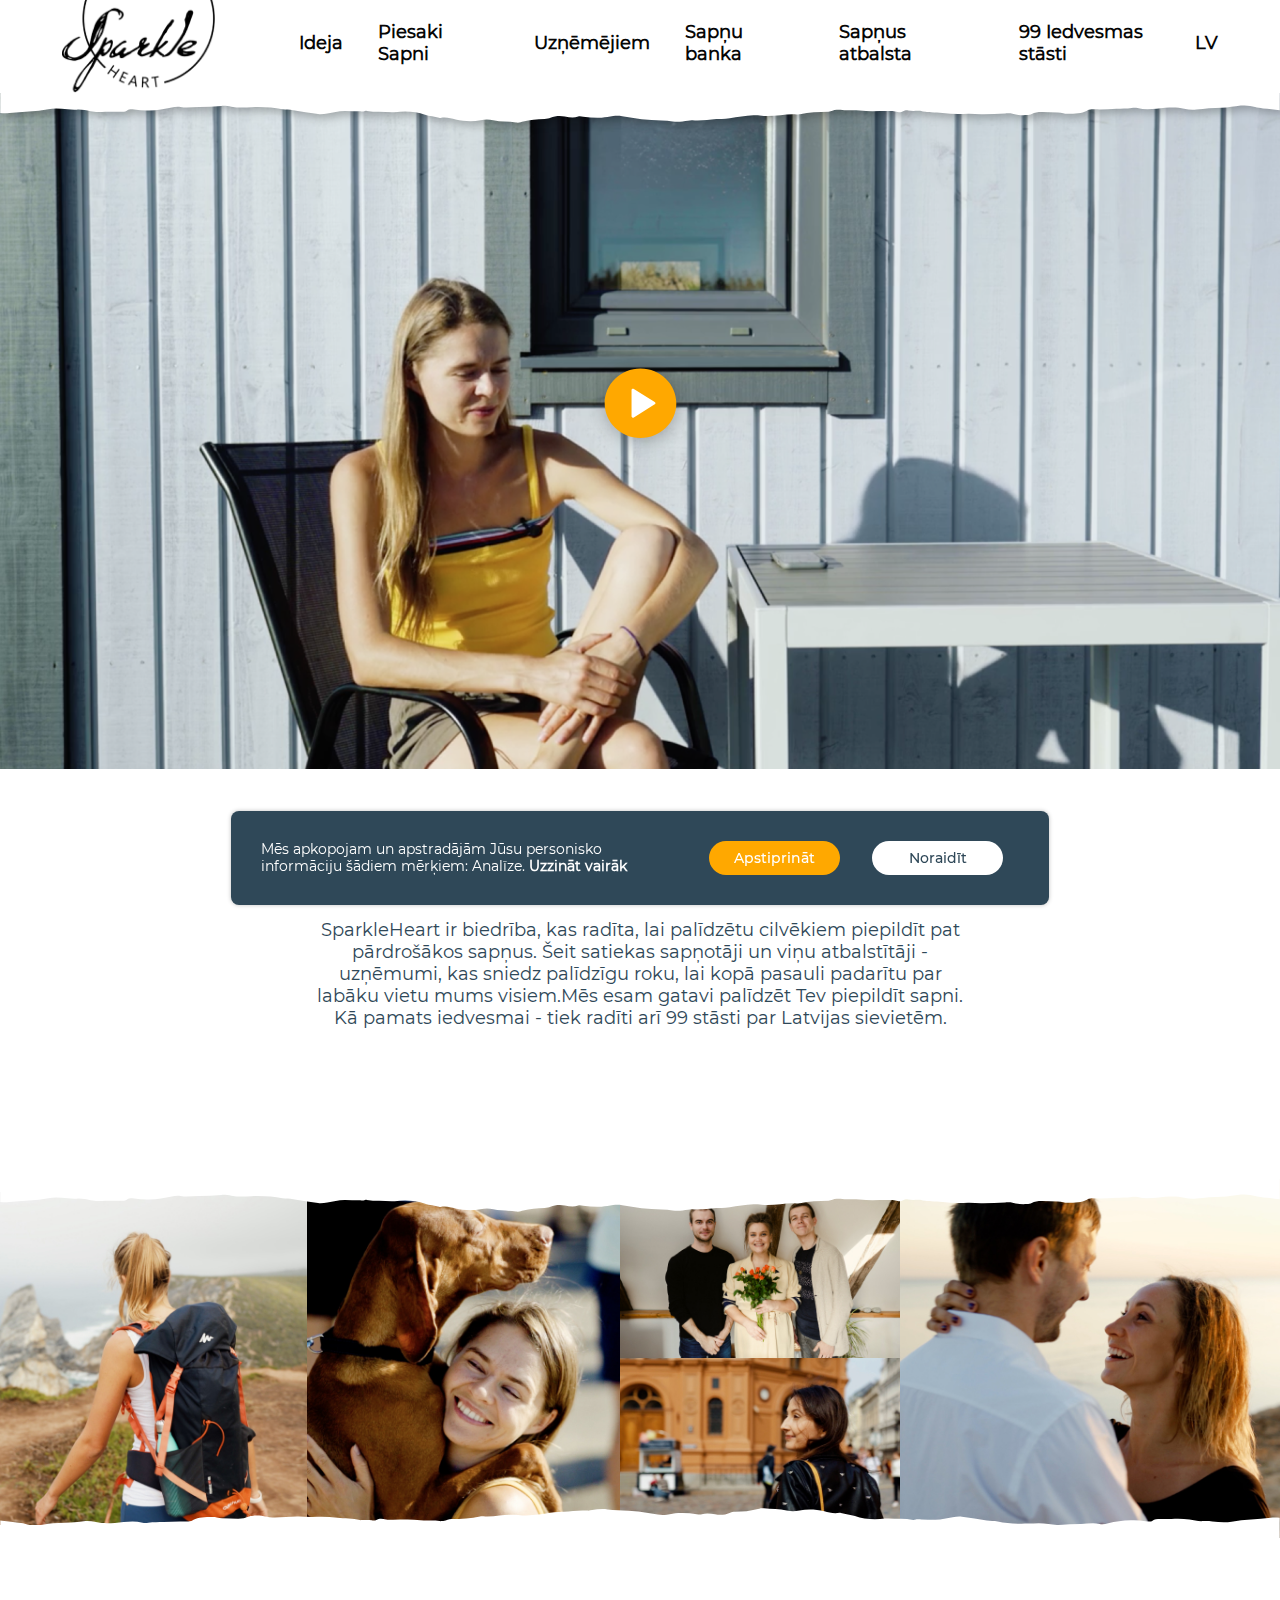
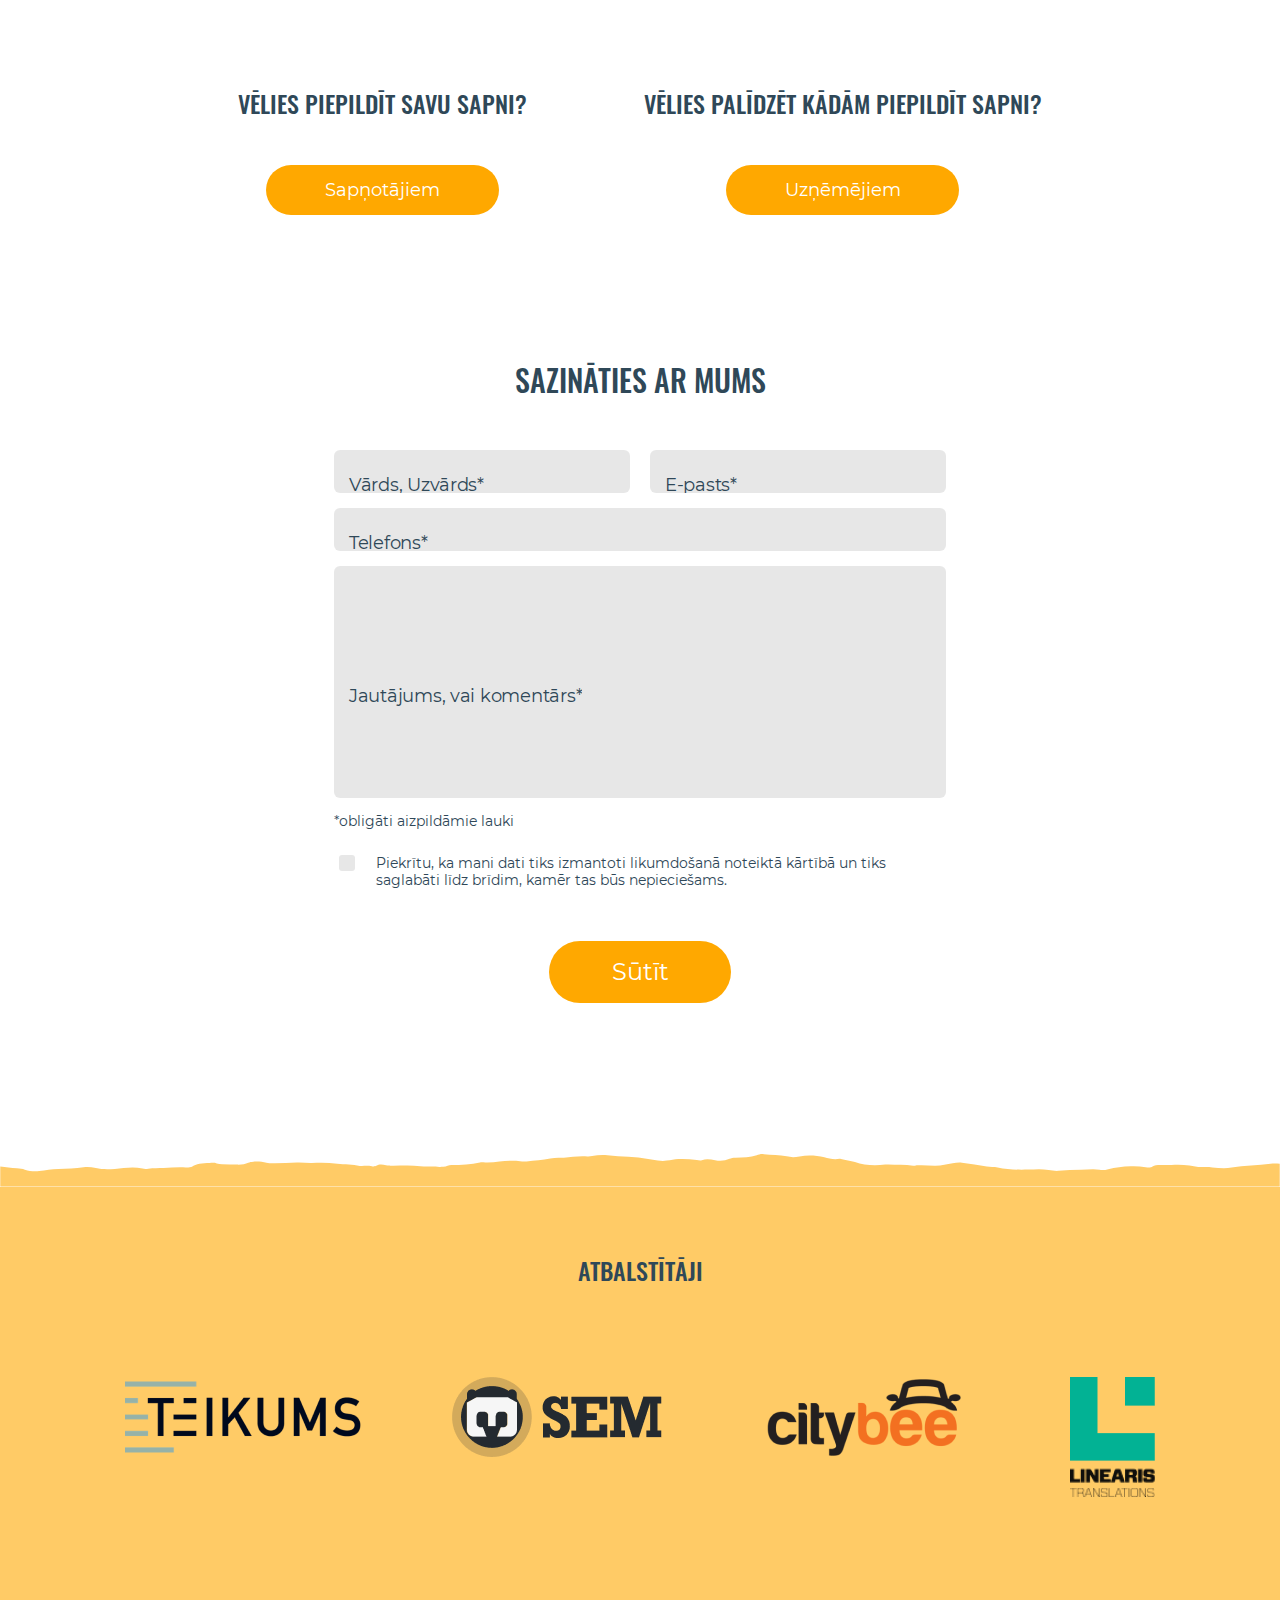
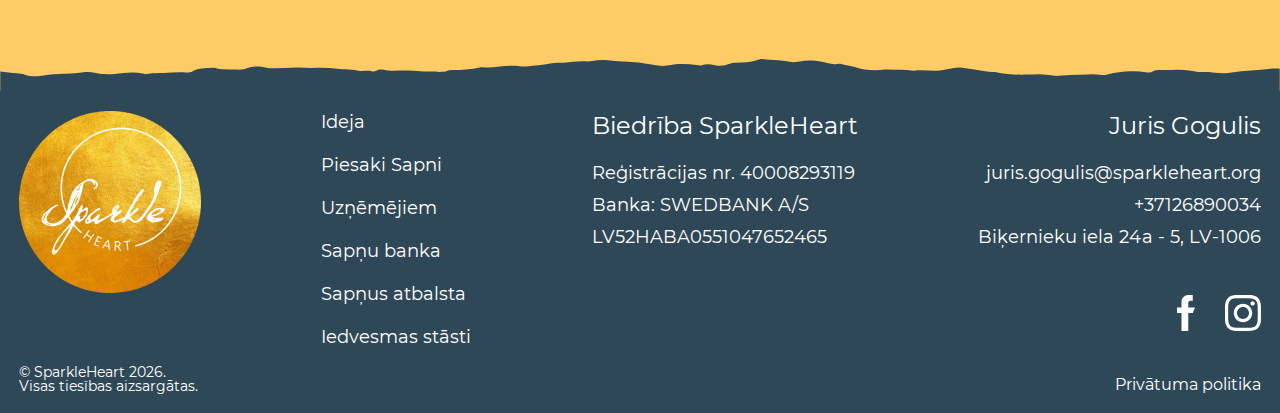
<file: index.html>
<!DOCTYPE html>
<html lang="lv">
<head>
    <meta charset="UTF-8">
    <meta name="viewport" content="width=device-width, initial-scale=1.0">
    <meta http-equiv="X-UA-Compatible" content="IE=edge">
    <title>Sākumlapa | Sparkle Heart</title>
    <link rel ="shortcut icon" href = "./assets/img/favicon.svg" type ="image/x-icon">
    <script src="https://code.jquery.com/jquery-3.6.0.min.js"></script>
    <link rel="stylesheet" href="./assets/css/normalize.css" />
    <link rel="stylesheet" href="./assets/css/reset.css" />
    <link rel="stylesheet" href="./assets/css/style.css" />
</head>
<body>
    <div class="header-section">
        <header class="container">
            <div class="logo-holder">
                <img src="assets/img/sparkle-logo.png" alt="Sparkle logo" class="sparkle-logo">
            </div>
            <nav>
                <ul>
                    <li><a href="404.html">Ideja</a></li>
                    <li><a href="404.html">Piesaki Sapni</a></li>
                    <li><a href="404.html">Uzņēmējiem</a></li>
                    <li><a href="404.html">Sapņu banka</a></li>
                    <li><a href="404.html">Sapņus atbalsta</a></li>
                    <li><a href="404.html">99 Iedvesmas stāsti</a></li>
                </ul>
                <div class="lang-container"><a href="#LV">LV</a></div>
            </nav>
        </header>
            <svg class="texture" width="100%" viewBox="0 0 1366 35" fill="#ffffff" xmlns="http://www.w3.org/2000/svg">
                <path d="M1366 0V21.6147C1360.09 20.9207 1354.41 19.9292 1348.26 19.6317C1344.94 19.4334 1342.34 19.0368 1339.74 18.2436C1335.24 16.8555 1330.51 15.9632 1324.36 16.6572C1317.5 17.4504 1311.59 18.9377 1303.78 18.9377C1295.03 18.9377 1285.8 19.9292 1277.05 20.8215C1272.32 21.3173 1268.29 20.9207 1264.03 19.9292C1257.65 18.4419 1251.02 18.4419 1243.69 19.0368C1233.99 19.83 1224.05 21.813 1214.12 19.3343C1212.46 18.9377 1209.86 18.9377 1207.97 19.2351C1202.52 20.0283 1197.08 19.83 1191.64 20.0283C1183.84 20.3258 1176.03 21.0198 1167.98 20.5241C1165.86 20.4249 1162.07 20.7224 1161.36 21.3173C1157.1 24.5892 1150.24 25.085 1142.43 25.3824C1139.59 25.4816 1136.99 25.6799 1134.86 24.8867C1133.21 24.2918 1131.31 24.0935 1129.19 24.0935C1123.74 23.9943 1118.3 23.6969 1112.86 23.5977C1108.37 23.4986 1104.34 23.9943 1101.27 25.5807C1099.85 26.3739 1097.96 26.5722 1095.83 26.7705C1090.86 27.1671 1086.13 26.6714 1081.87 25.5807C1078.79 24.8867 1076.19 24.8867 1072.88 24.9858C1065.07 25.3824 1057.03 25.4816 1049.22 25.8782C1043.78 26.1756 1038.58 25.085 1033.37 25.2833C1024.15 25.6799 1015.16 25.6799 1006.17 24.5892C998.358 23.6969 989.368 24.2918 982.271 22.1105C981.561 21.9122 980.615 22.1105 979.905 22.1105C976.356 22.3088 972.808 22.5071 969.259 21.813C967.603 21.4164 965.474 21.7139 964.528 22.3088C961.452 24.1926 957.903 23.796 954.118 22.8045C952.699 22.4079 951.279 22.6062 949.623 22.5071C938.977 22.3088 928.094 23.3003 917.448 21.9122C910.824 21.0198 903.727 22.1105 897.103 21.0198C895.92 20.8215 894.5 21.2181 893.081 21.2181C889.296 21.4164 887.403 23.2011 884.328 23.2011C873.682 23.3994 863.272 23.6969 853.809 25.9773C852.863 26.1756 851.443 26.1756 850.26 26.0765C844.346 25.4816 838.668 26.2748 832.99 26.8697C827.076 27.3654 821.161 28.0595 815.247 27.6629C811.462 27.3654 808.623 26.5722 804.128 26.9688C795.611 27.8612 786.858 28.4561 778.814 30.0425C775.265 30.7365 771.953 30.9348 768.404 30.8357C766.985 30.8357 765.802 30.8357 764.383 30.9348C756.102 31.5297 747.822 33.017 739.069 32.2238C737.176 32.0255 735.757 32.6204 734.101 32.8187C728.896 33.5127 723.455 34.5042 717.777 33.5127C713.992 32.9178 710.443 32.7196 706.421 32.6204C691.517 32.4221 677.559 30.5382 664.074 28.0595C660.525 27.4646 657.686 27.4646 654.374 27.8612C650.116 28.3569 646.33 29.3484 642.072 29.5467C635.448 29.8442 628.824 29.4476 622.436 28.4561C620.78 28.1586 618.414 27.6629 616.995 28.2578C612.027 30.0425 607.532 29.051 602.8 28.2578C597.122 27.1671 591.918 27.762 587.423 29.745C585.767 30.5382 583.637 30.9348 581.035 30.9348C572.991 31.1331 565.184 31.8272 558.323 33.711C556.194 34.2068 553.828 35.1983 550.753 34.7025C542.946 33.5127 533.956 34.2068 526.385 32.4221C521.891 31.3314 518.105 31.2323 512.664 32.3229C504.147 34.1076 494.921 33.5127 486.167 31.5297C481.199 30.3399 476.468 28.5552 469.843 29.8442C469.607 29.9433 468.897 29.745 468.424 29.6459C463.929 28.2578 458.015 27.8612 453.52 26.3739C444.056 23.102 433.174 22.0113 421.108 23.6969C420.162 23.796 418.979 23.6969 418.033 23.6969C409.28 23.102 399.816 23.796 391.3 22.3088C390.826 22.2096 389.88 22.3088 389.407 22.4079C387.278 23.2011 384.912 22.9037 382.546 22.8045C377.815 22.7054 373.32 22.5071 368.588 22.4079C361.254 22.2096 355.576 24.0935 349.189 25.085C345.877 25.5807 342.565 26.1756 339.252 25.6799C330.263 24.4901 321.509 23.2011 312.756 21.6147C308.971 20.9207 304.949 21.4164 301.163 20.6232C290.991 18.4419 279.871 17.847 268.279 18.3428C261.182 18.6402 253.848 19.2351 246.751 17.847C243.675 17.2521 239.653 16.7564 236.105 16.9547C228.061 17.4504 220.254 17.9462 212.21 18.0453C205.586 18.1445 198.962 19.5326 192.338 18.0453C189.026 17.3513 185.95 18.0453 183.111 18.7394C174.594 20.6232 166.078 22.2096 155.905 21.813C151.41 21.7139 147.388 21.2181 143.13 20.7224C140.291 20.4249 137.215 20.2266 135.796 21.5156C133.903 23.2011 130.827 23.3003 127.515 23.3003C123.494 23.3003 119.472 23.2011 115.45 23.3003C108.826 23.5977 102.675 23.5977 96.2871 22.6062C91.5556 21.813 86.824 20.6232 81.6193 21.0198C78.3072 21.2181 74.9951 21.0198 71.9196 20.6232C65.0589 19.83 57.4884 19.3343 51.3374 20.4249C37.8524 23.0028 23.1846 22.9037 9.69969 24.5892C6.3876 24.9858 3.07551 24.7875 0 24.5892V0H1366Z" fill="white"/>
            </svg>
        <section class="bg-sesction">
            <div class="bg-container">
                <div class="bg-btn">
                    <img src="./assets/img/play-btn.svg" alt="Atskaņošanas poga" class="play-btn">
                </div>
            </div>
        </section>
    </div>
    

    <section class="text-container">
        <div class="text-hold">
            SparkleHeart ir biedrība, kas radīta, lai palīdzētu cilvēkiem piepildīt pat pārdrošākos sapņus. Šeit satiekas sapņotāji un viņu atbalstītāji - uzņēmumi, kas sniedz palīdzīgu roku, lai kopā pasauli padarītu par labāku vietu mums visiem.Mēs esam gatavi palīdzēt Tev piepildīt sapni. Kā pamats iedvesmai - tiek radīti arī 99 stāsti par Latvijas sievietēm.
        </div>
    </section>

    <section class="gallery-container">
        <svg class="top-texture" width="100%" viewBox="0 0 1366 35" fill="#ffffff" xmlns="http://www.w3.org/2000/svg">
            <path d="M1366 0V21.6147C1360.09 20.9207 1354.41 19.9292 1348.26 19.6317C1344.94 19.4334 1342.34 19.0368 1339.74 18.2436C1335.24 16.8555 1330.51 15.9632 1324.36 16.6572C1317.5 17.4504 1311.59 18.9377 1303.78 18.9377C1295.03 18.9377 1285.8 19.9292 1277.05 20.8215C1272.32 21.3173 1268.29 20.9207 1264.03 19.9292C1257.65 18.4419 1251.02 18.4419 1243.69 19.0368C1233.99 19.83 1224.05 21.813 1214.12 19.3343C1212.46 18.9377 1209.86 18.9377 1207.97 19.2351C1202.52 20.0283 1197.08 19.83 1191.64 20.0283C1183.84 20.3258 1176.03 21.0198 1167.98 20.5241C1165.86 20.4249 1162.07 20.7224 1161.36 21.3173C1157.1 24.5892 1150.24 25.085 1142.43 25.3824C1139.59 25.4816 1136.99 25.6799 1134.86 24.8867C1133.21 24.2918 1131.31 24.0935 1129.19 24.0935C1123.74 23.9943 1118.3 23.6969 1112.86 23.5977C1108.37 23.4986 1104.34 23.9943 1101.27 25.5807C1099.85 26.3739 1097.96 26.5722 1095.83 26.7705C1090.86 27.1671 1086.13 26.6714 1081.87 25.5807C1078.79 24.8867 1076.19 24.8867 1072.88 24.9858C1065.07 25.3824 1057.03 25.4816 1049.22 25.8782C1043.78 26.1756 1038.58 25.085 1033.37 25.2833C1024.15 25.6799 1015.16 25.6799 1006.17 24.5892C998.358 23.6969 989.368 24.2918 982.271 22.1105C981.561 21.9122 980.615 22.1105 979.905 22.1105C976.356 22.3088 972.808 22.5071 969.259 21.813C967.603 21.4164 965.474 21.7139 964.528 22.3088C961.452 24.1926 957.903 23.796 954.118 22.8045C952.699 22.4079 951.279 22.6062 949.623 22.5071C938.977 22.3088 928.094 23.3003 917.448 21.9122C910.824 21.0198 903.727 22.1105 897.103 21.0198C895.92 20.8215 894.5 21.2181 893.081 21.2181C889.296 21.4164 887.403 23.2011 884.328 23.2011C873.682 23.3994 863.272 23.6969 853.809 25.9773C852.863 26.1756 851.443 26.1756 850.26 26.0765C844.346 25.4816 838.668 26.2748 832.99 26.8697C827.076 27.3654 821.161 28.0595 815.247 27.6629C811.462 27.3654 808.623 26.5722 804.128 26.9688C795.611 27.8612 786.858 28.4561 778.814 30.0425C775.265 30.7365 771.953 30.9348 768.404 30.8357C766.985 30.8357 765.802 30.8357 764.383 30.9348C756.102 31.5297 747.822 33.017 739.069 32.2238C737.176 32.0255 735.757 32.6204 734.101 32.8187C728.896 33.5127 723.455 34.5042 717.777 33.5127C713.992 32.9178 710.443 32.7196 706.421 32.6204C691.517 32.4221 677.559 30.5382 664.074 28.0595C660.525 27.4646 657.686 27.4646 654.374 27.8612C650.116 28.3569 646.33 29.3484 642.072 29.5467C635.448 29.8442 628.824 29.4476 622.436 28.4561C620.78 28.1586 618.414 27.6629 616.995 28.2578C612.027 30.0425 607.532 29.051 602.8 28.2578C597.122 27.1671 591.918 27.762 587.423 29.745C585.767 30.5382 583.637 30.9348 581.035 30.9348C572.991 31.1331 565.184 31.8272 558.323 33.711C556.194 34.2068 553.828 35.1983 550.753 34.7025C542.946 33.5127 533.956 34.2068 526.385 32.4221C521.891 31.3314 518.105 31.2323 512.664 32.3229C504.147 34.1076 494.921 33.5127 486.167 31.5297C481.199 30.3399 476.468 28.5552 469.843 29.8442C469.607 29.9433 468.897 29.745 468.424 29.6459C463.929 28.2578 458.015 27.8612 453.52 26.3739C444.056 23.102 433.174 22.0113 421.108 23.6969C420.162 23.796 418.979 23.6969 418.033 23.6969C409.28 23.102 399.816 23.796 391.3 22.3088C390.826 22.2096 389.88 22.3088 389.407 22.4079C387.278 23.2011 384.912 22.9037 382.546 22.8045C377.815 22.7054 373.32 22.5071 368.588 22.4079C361.254 22.2096 355.576 24.0935 349.189 25.085C345.877 25.5807 342.565 26.1756 339.252 25.6799C330.263 24.4901 321.509 23.2011 312.756 21.6147C308.971 20.9207 304.949 21.4164 301.163 20.6232C290.991 18.4419 279.871 17.847 268.279 18.3428C261.182 18.6402 253.848 19.2351 246.751 17.847C243.675 17.2521 239.653 16.7564 236.105 16.9547C228.061 17.4504 220.254 17.9462 212.21 18.0453C205.586 18.1445 198.962 19.5326 192.338 18.0453C189.026 17.3513 185.95 18.0453 183.111 18.7394C174.594 20.6232 166.078 22.2096 155.905 21.813C151.41 21.7139 147.388 21.2181 143.13 20.7224C140.291 20.4249 137.215 20.2266 135.796 21.5156C133.903 23.2011 130.827 23.3003 127.515 23.3003C123.494 23.3003 119.472 23.2011 115.45 23.3003C108.826 23.5977 102.675 23.5977 96.2871 22.6062C91.5556 21.813 86.824 20.6232 81.6193 21.0198C78.3072 21.2181 74.9951 21.0198 71.9196 20.6232C65.0589 19.83 57.4884 19.3343 51.3374 20.4249C37.8524 23.0028 23.1846 22.9037 9.69969 24.5892C6.3876 24.9858 3.07551 24.7875 0 24.5892V0H1366Z" fill="white"/>
        </svg>
        <svg class="bottom-texture" width="100%" viewBox="0 0 1366 35" fill="#ffffff" xmlns="http://www.w3.org/2000/svg">
            <path d="M1366 0V21.6147C1360.09 20.9207 1354.41 19.9292 1348.26 19.6317C1344.94 19.4334 1342.34 19.0368 1339.74 18.2436C1335.24 16.8555 1330.51 15.9632 1324.36 16.6572C1317.5 17.4504 1311.59 18.9377 1303.78 18.9377C1295.03 18.9377 1285.8 19.9292 1277.05 20.8215C1272.32 21.3173 1268.29 20.9207 1264.03 19.9292C1257.65 18.4419 1251.02 18.4419 1243.69 19.0368C1233.99 19.83 1224.05 21.813 1214.12 19.3343C1212.46 18.9377 1209.86 18.9377 1207.97 19.2351C1202.52 20.0283 1197.08 19.83 1191.64 20.0283C1183.84 20.3258 1176.03 21.0198 1167.98 20.5241C1165.86 20.4249 1162.07 20.7224 1161.36 21.3173C1157.1 24.5892 1150.24 25.085 1142.43 25.3824C1139.59 25.4816 1136.99 25.6799 1134.86 24.8867C1133.21 24.2918 1131.31 24.0935 1129.19 24.0935C1123.74 23.9943 1118.3 23.6969 1112.86 23.5977C1108.37 23.4986 1104.34 23.9943 1101.27 25.5807C1099.85 26.3739 1097.96 26.5722 1095.83 26.7705C1090.86 27.1671 1086.13 26.6714 1081.87 25.5807C1078.79 24.8867 1076.19 24.8867 1072.88 24.9858C1065.07 25.3824 1057.03 25.4816 1049.22 25.8782C1043.78 26.1756 1038.58 25.085 1033.37 25.2833C1024.15 25.6799 1015.16 25.6799 1006.17 24.5892C998.358 23.6969 989.368 24.2918 982.271 22.1105C981.561 21.9122 980.615 22.1105 979.905 22.1105C976.356 22.3088 972.808 22.5071 969.259 21.813C967.603 21.4164 965.474 21.7139 964.528 22.3088C961.452 24.1926 957.903 23.796 954.118 22.8045C952.699 22.4079 951.279 22.6062 949.623 22.5071C938.977 22.3088 928.094 23.3003 917.448 21.9122C910.824 21.0198 903.727 22.1105 897.103 21.0198C895.92 20.8215 894.5 21.2181 893.081 21.2181C889.296 21.4164 887.403 23.2011 884.328 23.2011C873.682 23.3994 863.272 23.6969 853.809 25.9773C852.863 26.1756 851.443 26.1756 850.26 26.0765C844.346 25.4816 838.668 26.2748 832.99 26.8697C827.076 27.3654 821.161 28.0595 815.247 27.6629C811.462 27.3654 808.623 26.5722 804.128 26.9688C795.611 27.8612 786.858 28.4561 778.814 30.0425C775.265 30.7365 771.953 30.9348 768.404 30.8357C766.985 30.8357 765.802 30.8357 764.383 30.9348C756.102 31.5297 747.822 33.017 739.069 32.2238C737.176 32.0255 735.757 32.6204 734.101 32.8187C728.896 33.5127 723.455 34.5042 717.777 33.5127C713.992 32.9178 710.443 32.7196 706.421 32.6204C691.517 32.4221 677.559 30.5382 664.074 28.0595C660.525 27.4646 657.686 27.4646 654.374 27.8612C650.116 28.3569 646.33 29.3484 642.072 29.5467C635.448 29.8442 628.824 29.4476 622.436 28.4561C620.78 28.1586 618.414 27.6629 616.995 28.2578C612.027 30.0425 607.532 29.051 602.8 28.2578C597.122 27.1671 591.918 27.762 587.423 29.745C585.767 30.5382 583.637 30.9348 581.035 30.9348C572.991 31.1331 565.184 31.8272 558.323 33.711C556.194 34.2068 553.828 35.1983 550.753 34.7025C542.946 33.5127 533.956 34.2068 526.385 32.4221C521.891 31.3314 518.105 31.2323 512.664 32.3229C504.147 34.1076 494.921 33.5127 486.167 31.5297C481.199 30.3399 476.468 28.5552 469.843 29.8442C469.607 29.9433 468.897 29.745 468.424 29.6459C463.929 28.2578 458.015 27.8612 453.52 26.3739C444.056 23.102 433.174 22.0113 421.108 23.6969C420.162 23.796 418.979 23.6969 418.033 23.6969C409.28 23.102 399.816 23.796 391.3 22.3088C390.826 22.2096 389.88 22.3088 389.407 22.4079C387.278 23.2011 384.912 22.9037 382.546 22.8045C377.815 22.7054 373.32 22.5071 368.588 22.4079C361.254 22.2096 355.576 24.0935 349.189 25.085C345.877 25.5807 342.565 26.1756 339.252 25.6799C330.263 24.4901 321.509 23.2011 312.756 21.6147C308.971 20.9207 304.949 21.4164 301.163 20.6232C290.991 18.4419 279.871 17.847 268.279 18.3428C261.182 18.6402 253.848 19.2351 246.751 17.847C243.675 17.2521 239.653 16.7564 236.105 16.9547C228.061 17.4504 220.254 17.9462 212.21 18.0453C205.586 18.1445 198.962 19.5326 192.338 18.0453C189.026 17.3513 185.95 18.0453 183.111 18.7394C174.594 20.6232 166.078 22.2096 155.905 21.813C151.41 21.7139 147.388 21.2181 143.13 20.7224C140.291 20.4249 137.215 20.2266 135.796 21.5156C133.903 23.2011 130.827 23.3003 127.515 23.3003C123.494 23.3003 119.472 23.2011 115.45 23.3003C108.826 23.5977 102.675 23.5977 96.2871 22.6062C91.5556 21.813 86.824 20.6232 81.6193 21.0198C78.3072 21.2181 74.9951 21.0198 71.9196 20.6232C65.0589 19.83 57.4884 19.3343 51.3374 20.4249C37.8524 23.0028 23.1846 22.9037 9.69969 24.5892C6.3876 24.9858 3.07551 24.7875 0 24.5892V0H1366Z" fill="white"/>
        </svg>
        <div class="img-wrapper">
            <div class="img-container">
                <img src="assets/img/Zanda_1.jpg" alt="Zanda" class="img-holder">
            </div>
            <div class="img-container">
                <img src="assets/img/Sibilla_4.jpg" alt="Sibilla" class="img-holder">
            </div>
            <div class="img-container vertical-img">
                <div class="img-wrapper">
                    <img src="assets/img/Brinuma_meita-15.jpg" alt="Brinuma meita" class="img-holder">
                </div>
                <div class="img-wrapper">
                    <img src="assets/img/Alina_1.jpg" alt="Alina" class="img-holder">
                </div>
            </div>
            <div class="img-container">
                <img src="assets/img/Anda_2.jpg" alt="Anda" class="img-holder">
            </div>
        </div>
    </section>

    <section class="btn-form-container">
        <div class="question-container">
            <div class="text-btn">
                <h3>VĒLIES PIEPILDĪT SAVU SAPNI?</h3>
                <button class="sapnotajiem-btn">Sapņotājiem</button>
            </div>
            <div class="text-btn">
                <h3>VĒLIES PALĪDZĒT KĀDĀM PIEPILDĪT SAPNI?</h3>
                <button class="uznemejiem-btn">Uzņēmējiem</button>
            </div>
        </div>
        <div class="form-container">
            <h2>SAZINĀTIES AR MUMS</h2>
            <div class="input-fl-container">
                <input type="text" id="flname" name="flname" placeholder="Vārds, Uzvārds*">
                <input type="text" id="email" name="email" placeholder="E-pasts*">
            </div>
            <div class="input-ph-container">
                <input type="text" id="phone" name="phone" placeholder="Telefons*">
            </div>
            <div class="qc-container">
                <input type="text" id="quecomment" name="quecomment" placeholder="Jautājums, vai komentārs*">
            </div>
            <div class="mandatory-container">
                <div class="mandatory-inputs">
                    *obligāti aizpildāmie lauki
                </div>
                <div class="mandatory-checkbox">
                      <input type="checkbox" name="mandatory" id="mandatory">
                      <label for="mandatory">Piekrītu, ka mani dati tiks izmantoti likumdošanā noteiktā kārtībā un tiks saglabāti līdz brīdim, kamēr tas būs nepieciešams.</label>
                </div>
            </div>
            <div class="submit-container">
                <button class="submit-btn">Sūtīt</button>
            </div>
        </div>
        <svg class="atbalstitaji-texture" width="100%" viewBox="0 0 1366 36" fill="#ffcb66" xmlns="http://www.w3.org/2000/svg">
            <path d="M1366 0V21.6147C1360.09 20.9207 1354.41 19.9292 1348.26 19.6317C1344.94 19.4334 1342.34 19.0368 1339.74 18.2436C1335.24 16.8555 1330.51 15.9632 1324.36 16.6572C1317.5 17.4504 1311.59 18.9377 1303.78 18.9377C1295.03 18.9377 1285.8 19.9292 1277.05 20.8215C1272.32 21.3173 1268.29 20.9207 1264.03 19.9292C1257.65 18.4419 1251.02 18.4419 1243.69 19.0368C1233.99 19.83 1224.05 21.813 1214.12 19.3343C1212.46 18.9377 1209.86 18.9377 1207.97 19.2351C1202.52 20.0283 1197.08 19.83 1191.64 20.0283C1183.84 20.3258 1176.03 21.0198 1167.98 20.5241C1165.86 20.4249 1162.07 20.7224 1161.36 21.3173C1157.1 24.5892 1150.24 25.085 1142.43 25.3824C1139.59 25.4816 1136.99 25.6799 1134.86 24.8867C1133.21 24.2918 1131.31 24.0935 1129.19 24.0935C1123.74 23.9943 1118.3 23.6969 1112.86 23.5977C1108.37 23.4986 1104.34 23.9943 1101.27 25.5807C1099.85 26.3739 1097.96 26.5722 1095.83 26.7705C1090.86 27.1671 1086.13 26.6714 1081.87 25.5807C1078.79 24.8867 1076.19 24.8867 1072.88 24.9858C1065.07 25.3824 1057.03 25.4816 1049.22 25.8782C1043.78 26.1756 1038.58 25.085 1033.37 25.2833C1024.15 25.6799 1015.16 25.6799 1006.17 24.5892C998.358 23.6969 989.368 24.2918 982.271 22.1105C981.561 21.9122 980.615 22.1105 979.905 22.1105C976.356 22.3088 972.808 22.5071 969.259 21.813C967.603 21.4164 965.474 21.7139 964.528 22.3088C961.452 24.1926 957.903 23.796 954.118 22.8045C952.699 22.4079 951.279 22.6062 949.623 22.5071C938.977 22.3088 928.094 23.3003 917.448 21.9122C910.824 21.0198 903.727 22.1105 897.103 21.0198C895.92 20.8215 894.5 21.2181 893.081 21.2181C889.296 21.4164 887.403 23.2011 884.328 23.2011C873.682 23.3994 863.272 23.6969 853.809 25.9773C852.863 26.1756 851.443 26.1756 850.26 26.0765C844.346 25.4816 838.668 26.2748 832.99 26.8697C827.076 27.3654 821.161 28.0595 815.247 27.6629C811.462 27.3654 808.623 26.5722 804.128 26.9688C795.611 27.8612 786.858 28.4561 778.814 30.0425C775.265 30.7365 771.953 30.9348 768.404 30.8357C766.985 30.8357 765.802 30.8357 764.383 30.9348C756.102 31.5297 747.822 33.017 739.069 32.2238C737.176 32.0255 735.757 32.6204 734.101 32.8187C728.896 33.5127 723.455 34.5042 717.777 33.5127C713.992 32.9178 710.443 32.7196 706.421 32.6204C691.517 32.4221 677.559 30.5382 664.074 28.0595C660.525 27.4646 657.686 27.4646 654.374 27.8612C650.116 28.3569 646.33 29.3484 642.072 29.5467C635.448 29.8442 628.824 29.4476 622.436 28.4561C620.78 28.1586 618.414 27.6629 616.995 28.2578C612.027 30.0425 607.532 29.051 602.8 28.2578C597.122 27.1671 591.918 27.762 587.423 29.745C585.767 30.5382 583.637 30.9348 581.035 30.9348C572.991 31.1331 565.184 31.8272 558.323 33.711C556.194 34.2068 553.828 35.1983 550.753 34.7025C542.946 33.5127 533.956 34.2068 526.385 32.4221C521.891 31.3314 518.105 31.2323 512.664 32.3229C504.147 34.1076 494.921 33.5127 486.167 31.5297C481.199 30.3399 476.468 28.5552 469.843 29.8442C469.607 29.9433 468.897 29.745 468.424 29.6459C463.929 28.2578 458.015 27.8612 453.52 26.3739C444.056 23.102 433.174 22.0113 421.108 23.6969C420.162 23.796 418.979 23.6969 418.033 23.6969C409.28 23.102 399.816 23.796 391.3 22.3088C390.826 22.2096 389.88 22.3088 389.407 22.4079C387.278 23.2011 384.912 22.9037 382.546 22.8045C377.815 22.7054 373.32 22.5071 368.588 22.4079C361.254 22.2096 355.576 24.0935 349.189 25.085C345.877 25.5807 342.565 26.1756 339.252 25.6799C330.263 24.4901 321.509 23.2011 312.756 21.6147C308.971 20.9207 304.949 21.4164 301.163 20.6232C290.991 18.4419 279.871 17.847 268.279 18.3428C261.182 18.6402 253.848 19.2351 246.751 17.847C243.675 17.2521 239.653 16.7564 236.105 16.9547C228.061 17.4504 220.254 17.9462 212.21 18.0453C205.586 18.1445 198.962 19.5326 192.338 18.0453C189.026 17.3513 185.95 18.0453 183.111 18.7394C174.594 20.6232 166.078 22.2096 155.905 21.813C151.41 21.7139 147.388 21.2181 143.13 20.7224C140.291 20.4249 137.215 20.2266 135.796 21.5156C133.903 23.2011 130.827 23.3003 127.515 23.3003C123.494 23.3003 119.472 23.2011 115.45 23.3003C108.826 23.5977 102.675 23.5977 96.2871 22.6062C91.5556 21.813 86.824 20.6232 81.6193 21.0198C78.3072 21.2181 74.9951 21.0198 71.9196 20.6232C65.0589 19.83 57.4884 19.3343 51.3374 20.4249C37.8524 23.0028 23.1846 22.9037 9.69969 24.5892C6.3876 24.9858 3.07551 24.7875 0 24.5892V0H1366Z"/>
        </svg>
    </section>

    <section class="atbalstitaji-section">
        
        <div class="atbalstitaji-container">
            <div class="text-atbalstitaji">
                <h3>ATBALSTĪTĀJI</h3>
            </div>
            <div class="logo-container">
                <div class="item-holder">
                    <img src="assets/img/teikums-logo.png" alt="Teikums Logo">
                </div>
                <div class="item-holder">
                    <img src="assets/img/sem-logo.png" alt="Sem Logo">
                </div>
                <div class="item-holder">
                    <img src="assets/img/citybee-logo.png" alt="CityBee Logo">
                </div>
                <div class="item-holder">
                    <img src="assets/img/linearis-logo.png" alt="Linearis Logo">
                </div>
            </div>
        </div>
        <svg class="atbalstitaji-texture" width="100%" viewBox="0 0 1366 36" fill="#2f4858" xmlns="http://www.w3.org/2000/svg">
            <path d="M1366 0V21.6147C1360.09 20.9207 1354.41 19.9292 1348.26 19.6317C1344.94 19.4334 1342.34 19.0368 1339.74 18.2436C1335.24 16.8555 1330.51 15.9632 1324.36 16.6572C1317.5 17.4504 1311.59 18.9377 1303.78 18.9377C1295.03 18.9377 1285.8 19.9292 1277.05 20.8215C1272.32 21.3173 1268.29 20.9207 1264.03 19.9292C1257.65 18.4419 1251.02 18.4419 1243.69 19.0368C1233.99 19.83 1224.05 21.813 1214.12 19.3343C1212.46 18.9377 1209.86 18.9377 1207.97 19.2351C1202.52 20.0283 1197.08 19.83 1191.64 20.0283C1183.84 20.3258 1176.03 21.0198 1167.98 20.5241C1165.86 20.4249 1162.07 20.7224 1161.36 21.3173C1157.1 24.5892 1150.24 25.085 1142.43 25.3824C1139.59 25.4816 1136.99 25.6799 1134.86 24.8867C1133.21 24.2918 1131.31 24.0935 1129.19 24.0935C1123.74 23.9943 1118.3 23.6969 1112.86 23.5977C1108.37 23.4986 1104.34 23.9943 1101.27 25.5807C1099.85 26.3739 1097.96 26.5722 1095.83 26.7705C1090.86 27.1671 1086.13 26.6714 1081.87 25.5807C1078.79 24.8867 1076.19 24.8867 1072.88 24.9858C1065.07 25.3824 1057.03 25.4816 1049.22 25.8782C1043.78 26.1756 1038.58 25.085 1033.37 25.2833C1024.15 25.6799 1015.16 25.6799 1006.17 24.5892C998.358 23.6969 989.368 24.2918 982.271 22.1105C981.561 21.9122 980.615 22.1105 979.905 22.1105C976.356 22.3088 972.808 22.5071 969.259 21.813C967.603 21.4164 965.474 21.7139 964.528 22.3088C961.452 24.1926 957.903 23.796 954.118 22.8045C952.699 22.4079 951.279 22.6062 949.623 22.5071C938.977 22.3088 928.094 23.3003 917.448 21.9122C910.824 21.0198 903.727 22.1105 897.103 21.0198C895.92 20.8215 894.5 21.2181 893.081 21.2181C889.296 21.4164 887.403 23.2011 884.328 23.2011C873.682 23.3994 863.272 23.6969 853.809 25.9773C852.863 26.1756 851.443 26.1756 850.26 26.0765C844.346 25.4816 838.668 26.2748 832.99 26.8697C827.076 27.3654 821.161 28.0595 815.247 27.6629C811.462 27.3654 808.623 26.5722 804.128 26.9688C795.611 27.8612 786.858 28.4561 778.814 30.0425C775.265 30.7365 771.953 30.9348 768.404 30.8357C766.985 30.8357 765.802 30.8357 764.383 30.9348C756.102 31.5297 747.822 33.017 739.069 32.2238C737.176 32.0255 735.757 32.6204 734.101 32.8187C728.896 33.5127 723.455 34.5042 717.777 33.5127C713.992 32.9178 710.443 32.7196 706.421 32.6204C691.517 32.4221 677.559 30.5382 664.074 28.0595C660.525 27.4646 657.686 27.4646 654.374 27.8612C650.116 28.3569 646.33 29.3484 642.072 29.5467C635.448 29.8442 628.824 29.4476 622.436 28.4561C620.78 28.1586 618.414 27.6629 616.995 28.2578C612.027 30.0425 607.532 29.051 602.8 28.2578C597.122 27.1671 591.918 27.762 587.423 29.745C585.767 30.5382 583.637 30.9348 581.035 30.9348C572.991 31.1331 565.184 31.8272 558.323 33.711C556.194 34.2068 553.828 35.1983 550.753 34.7025C542.946 33.5127 533.956 34.2068 526.385 32.4221C521.891 31.3314 518.105 31.2323 512.664 32.3229C504.147 34.1076 494.921 33.5127 486.167 31.5297C481.199 30.3399 476.468 28.5552 469.843 29.8442C469.607 29.9433 468.897 29.745 468.424 29.6459C463.929 28.2578 458.015 27.8612 453.52 26.3739C444.056 23.102 433.174 22.0113 421.108 23.6969C420.162 23.796 418.979 23.6969 418.033 23.6969C409.28 23.102 399.816 23.796 391.3 22.3088C390.826 22.2096 389.88 22.3088 389.407 22.4079C387.278 23.2011 384.912 22.9037 382.546 22.8045C377.815 22.7054 373.32 22.5071 368.588 22.4079C361.254 22.2096 355.576 24.0935 349.189 25.085C345.877 25.5807 342.565 26.1756 339.252 25.6799C330.263 24.4901 321.509 23.2011 312.756 21.6147C308.971 20.9207 304.949 21.4164 301.163 20.6232C290.991 18.4419 279.871 17.847 268.279 18.3428C261.182 18.6402 253.848 19.2351 246.751 17.847C243.675 17.2521 239.653 16.7564 236.105 16.9547C228.061 17.4504 220.254 17.9462 212.21 18.0453C205.586 18.1445 198.962 19.5326 192.338 18.0453C189.026 17.3513 185.95 18.0453 183.111 18.7394C174.594 20.6232 166.078 22.2096 155.905 21.813C151.41 21.7139 147.388 21.2181 143.13 20.7224C140.291 20.4249 137.215 20.2266 135.796 21.5156C133.903 23.2011 130.827 23.3003 127.515 23.3003C123.494 23.3003 119.472 23.2011 115.45 23.3003C108.826 23.5977 102.675 23.5977 96.2871 22.6062C91.5556 21.813 86.824 20.6232 81.6193 21.0198C78.3072 21.2181 74.9951 21.0198 71.9196 20.6232C65.0589 19.83 57.4884 19.3343 51.3374 20.4249C37.8524 23.0028 23.1846 22.9037 9.69969 24.5892C6.3876 24.9858 3.07551 24.7875 0 24.5892V0H1366Z"/>
        </svg>
    </section>

    <footer class="footer-info">
        <div class="footer-container">
            <div class="footer-logo">
                <img src="assets/img/sparkle-gold-logo.png" alt="Sparkle Heart logo">
                <div class="copyrights-text">
                    &copy; SparkleHeart <script>document.write(new Date().getFullYear());</script>. Visas tiesības aizsargātas.
                </div>
            </div>
            <div class="footer-menu">
                <ul>
                    <li><a class="f-size-18" href="#Ideja">Ideja</a></li>
                    <li><a class="f-size-18" href="#PiesakiSapni">Piesaki Sapni</a></li>
                    <li><a class="f-size-18" href="#Uzņēmējiem">Uzņēmējiem</a></li>
                    <li><a class="f-size-18" href="#Sapņubanka">Sapņu banka</a></li>
                    <li><a class="f-size-18" href="#Sapņusatbalsta">Sapņus atbalsta</a></li>
                    <li><a class="f-size-18" href="#99Iedvesmasstāsti">Iedvesmas stāsti</a></li>
                </ul>
            </div>
            <div class="footer-requisites">
                <div class="sh-name f-size-24">Biedrība SparkleHeart</div>
                <div class="reg-num f-size-18">Reģistrācijas nr. 40008293119</div>
                <div class="bank-name f-size-18">Banka: SWEDBANK A/S</div>
                <div class="bank-num f-size-18">LV52HABA0551047652465</div>
            </div>
            <div class="footer-founder">
                <div class="founder-info">
                    <div class="founder-name f-size-24">Juris Gogulis</div>
                    <div class="founder-email f-size-18">juris.gogulis@sparkleheart.org</div>
                    <div class="founder-phone f-size-18">+37126890034</div>
                    <div class="founder-address f-size-18">Biķernieku iela 24a - 5, LV-1006</div>
                </div>
                <div class="soc-media-holder">
                    <div class="fb-logo">
                        <img src="assets/img/fb-icon.svg" alt="Facebook icon">
                    </div>
                    <div class="insta-logo">
                        <img src="assets/img/insta-icon.svg" alt="Instagram icon">
                    </div>
                </div>
                <div class="privacy-p">
                    <div class="privacy-text"><a href="#Privacy">Privātuma politika</a></div>
                </div>
            </div>
        </div>
    </footer>
    <section class="cookies-section">
        <div class="cookies-container">
            <div class="cookies-text">
                Mēs apkopojam un apstradājām Jūsu personisko informāciju šādiem mērķiem: Analīze. <a href="#ReadMore">Uzzināt vairāk</a>
            </div>
            <div class="cookies-btn">
                <button class="accept-btn">Apstiprināt</button>
            </div>
            <div class="cookies-btn">
                <button class="decline-btn">Noraidīt</button>
            </div>
        </div>
    </section>

    <script src="./assets/js/theme.js"></script>
</body>
</html>
</file>
<file: assets/css/style.css>
@font-face {
  font-family: Oswald-font;
  src: url("../fonts/Oswald-Medium.ttf");
}

@font-face {
  font-family: Montserrat-regular;
  src: url("../fonts/Montserrat-Regular.ttf");
}

@font-face {
  font-family: Montserrat-medium;
  src: url("../fonts/Montserrat-Medium.ttf");
}

*,
*::before,
*::after {
  box-sizing: border-box;
  -webkit-box-sizing: border-box;
}

body {
  position: relative;
  font-family: 'Raleway', sans-serif;
  margin: 0;
  padding: 0;
}

h1 {
  font-family: Oswald-font;
  font-size: 48px;
  text-transform: uppercase;
  color: #2f4858;
}

h2 {
  font-family: Oswald-font;
  font-size: 30px;
  text-transform: uppercase;
  color: #2f4858;
}

h3 {
  font-family: Oswald-font;
  font-size: 24px;
  text-transform: uppercase;
  color: #2f4858;
}

.container {
  display: -webkit-box;
  display: -ms-flexbox;
  display: flex;
  padding: 0 62px;
  width: 100%;
  height: 92.5px;
  background-color: #ffffff;
  position: absolute;
  z-index: 3;
}

.sparkle-logo {
  height: 100%;
}

nav li {
  padding-left: 35px;
}

nav li:first-child {
  padding-left: 84px;
}

nav a {
  display: -webkit-box;
  display: -ms-flexbox;
  display: flex;
  font-family: Montserrat-regular;
  text-decoration: none;
  font-style: normal;
  font-weight: 600;
  font-size: 18px;
  line-height: 22px;
  color: #060606;
  position: relative;
  padding-bottom: 6px;
}

nav a::after {
  position: absolute;
  bottom: 0;
  content: "";
  background-color: #ffa800;
  height: 3px;
  width: 0;
  -webkit-transition: width .3s ease-out;
  transition: width .3s ease-out;
}

nav a:hover::after {
  width: 100%;
}

nav {
  display: -webkit-box;
  display: -ms-flexbox;
  display: flex;
  -webkit-box-align: center;
      -ms-flex-align: center;
          align-items: center;
  -webkit-box-flex: 1;
      -ms-flex: 1;
          flex: 1;
}

.lang-container {
  position: relative;
  display: -webkit-box;
  display: -ms-flexbox;
  display: flex;
  -webkit-box-flex: 1;
      -ms-flex: 1;
          flex: 1;
  -webkit-box-pack: end;
      -ms-flex-pack: end;
          justify-content: flex-end;
}

nav ul {
  display: -webkit-box;
  display: -ms-flexbox;
  display: flex;
  -webkit-box-align: center;
      -ms-flex-align: center;
          align-items: center;
}

.bg-sesction {
  position: absolute;
  width: 100%;
}

.bg-container {
  height: 722px;
  margin-top: 47px;
  display: -webkit-box;
  display: -ms-flexbox;
  display: flex;
  -webkit-box-pack: center;
      -ms-flex-pack: center;
          justify-content: center;
  -webkit-box-align: center;
      -ms-flex-align: center;
          align-items: center;
  background: url("../img/bg-video.png");
  background-size: cover;
  background-repeat: no-repeat;
}

.texture {
  position: absolute;
  top: 90px;
  z-index: 2;
  -webkit-filter: drop-shadow(4px 4px 4px rgba(0, 0, 0, 0.25));
          filter: drop-shadow(4px 4px 4px rgba(0, 0, 0, 0.25));
}

.bg-btn {
  width: 105px;
  position: absolute;
  z-index: 3;
}

.play-btn {
  width: 100%;
}

.header-section {
  position: relative;
  height: 769px;
}

.text-container {
  position: relative;
  width: 654px;
  display: block;
  margin: 0 auto;
  background-color: #ffffff;
  font-family: Montserrat-regular;
  font-style: normal;
  font-weight: normal;
  font-size: 18px;
  line-height: 22px;
  text-align: center;
  color: #2F4858;
}

.text-hold {
  margin: 150px 0 150px 0;
}

.gallery-container {
  position: relative;
  width: 100%;
  display: -webkit-box;
  display: -ms-flexbox;
  display: flex;
  -webkit-box-align: center;
      -ms-flex-align: center;
          align-items: center;
}

.img-holder {
  width: 100%;
}

.vertical-img img {
  display: -webkit-box;
  display: -ms-flexbox;
  display: flex;
}

.top-texture {
  position: absolute;
  top: 0;
  z-index: 2;
}

.bottom-texture {
  position: absolute;
  bottom: 0;
  z-index: 2;
  -webkit-transform: rotate(180deg);
          transform: rotate(180deg);
}

.btn-form-container {
  position: relative;
  margin-top: 150px;
  background-color: #ffffff;
}

.question-container {
  position: relative;
  width: 100%;
  display: -webkit-box;
  display: -ms-flexbox;
  display: flex;
  -ms-flex-pack: distribute;
      justify-content: space-around;
  padding: 0 180px;
}

.text-btn {
  display: -webkit-box;
  display: -ms-flexbox;
  display: flex;
  -webkit-box-orient: vertical;
  -webkit-box-direction: normal;
      -ms-flex-direction: column;
          flex-direction: column;
  -webkit-box-align: center;
      -ms-flex-align: center;
          align-items: center;
  -webkit-box-pack: center;
      -ms-flex-pack: center;
          justify-content: center;
}

.text-btn button {
  width: 233px;
  height: 50px;
  background-color: #ffa800;
  font-family: Montserrat-regular;
  font-style: normal;
  font-weight: 500;
  font-size: 18px;
  line-height: 22px;
  text-align: center;
  color: #ffffff;
  border: none;
  outline: 0;
  cursor: pointer;
  text-decoration: none;
  margin-top: 50px;
  border-radius: 25px;
}

.form-container {
  position: relative;
  width: 612px;
  margin: 0 auto;
}

.form-container h2 {
  text-align: center;
  margin-top: 150px;
}

.form-container ::-webkit-input-placeholder {
  position: absolute;
  margin-top: 12px;
  padding-left: 13px;
  font-family: Montserrat-regular;
  font-style: normal;
  font-weight: normal;
  font-size: 18px;
  letter-spacing: -0.015em;
  color: #2f4858;
  opacity: 1;
}

.form-container :-ms-input-placeholder {
  position: absolute;
  margin-top: 12px;
  padding-left: 13px;
  font-family: Montserrat-regular;
  font-style: normal;
  font-weight: normal;
  font-size: 18px;
  letter-spacing: -0.015em;
  color: #2f4858;
  opacity: 1;
}

.form-container ::-ms-input-placeholder {
  position: absolute;
  margin-top: 12px;
  padding-left: 13px;
  font-family: Montserrat-regular;
  font-style: normal;
  font-weight: normal;
  font-size: 18px;
  letter-spacing: -0.015em;
  color: #2f4858;
  opacity: 1;
}

.form-container ::placeholder {
  position: absolute;
  margin-top: 12px;
  padding-left: 13px;
  font-family: Montserrat-regular;
  font-style: normal;
  font-weight: normal;
  font-size: 18px;
  letter-spacing: -0.015em;
  color: #2f4858;
  opacity: 1;
}

.form-container .input-fl-container {
  display: -webkit-box;
  display: -ms-flexbox;
  display: flex;
  -webkit-box-pack: justify;
      -ms-flex-pack: justify;
          justify-content: space-between;
}

.form-container .input-fl-container input {
  border: none;
  width: 296px;
  height: 43px;
  margin-top: 55px;
}

.form-container input {
  border: none;
  background: rgba(196, 196, 196, 0.4);
  border-radius: 6px;
}

.form-container .input-ph-container {
  margin-top: 15px;
}

.form-container .input-ph-container input {
  width: 100%;
  height: 43px;
}

.form-container .qc-container {
  margin-top: 15px;
}

.form-container .qc-container input {
  width: 100%;
  height: 232px;
}

.form-container .mandatory-inputs {
  font-family: Montserrat-regular;
  font-style: normal;
  font-weight: normal;
  font-size: 14px;
  line-height: 17px;
  color: #2F4858;
  margin-top: 15px;
}

.form-container .mandatory-checkbox {
  font-family: Montserrat-regular;
  font-style: normal;
  font-weight: normal;
  font-size: 14px;
  line-height: 17px;
  color: #2F4858;
  margin-top: 25px;
  display: -webkit-box;
  display: -ms-flexbox;
  display: flex;
  padding-left: 5px;
  width: 100%;
  position: relative;
}

.form-container .mandatory-checkbox input {
  display: block;
  width: 16px;
  height: 16px;
  -webkit-appearance: none;
     -moz-appearance: none;
          appearance: none;
  border-radius: 3px;
  outline: none;
}

.form-container .mandatory-checkbox input:checked {
  -webkit-appearance: none;
     -moz-appearance: none;
          appearance: none;
  outline: none;
  background-color: #ffa800;
}

.form-container .mandatory-checkbox label {
  padding-left: 37px;
  display: block;
  position: absolute;
}

.form-container .submit-container {
  margin-top: 70px;
  margin-bottom: 150px;
}

.form-container .submit-container button {
  display: block;
  margin: 0 auto;
  width: 182px;
  height: 62px;
  font-family: Montserrat-regular;
  font-style: normal;
  font-weight: 500;
  font-size: 24px;
  line-height: 29px;
  -webkit-box-align: center;
      -ms-flex-align: center;
          align-items: center;
  text-align: center;
  color: #FFFFFF;
  background-color: #ffa800;
  border-radius: 31px;
  border: none;
  outline: 0;
  cursor: pointer;
  text-decoration: none;
}

.atbalstitaji-texture {
  position: relative;
  bottom: 0;
  z-index: 3;
  display: -webkit-box;
  display: -ms-flexbox;
  display: flex;
  -webkit-transform: rotate(180deg);
          transform: rotate(180deg);
}

.atbalstitaji-section {
  position: relative;
  background-color: #ffcb66;
}

.atbalstitaji-section .atbalstitaji-container {
  margin: 0 auto;
  width: 1030px;
}

.atbalstitaji-section .text-atbalstitaji {
  padding-top: 65px;
  width: 100%;
}

.atbalstitaji-section h3 {
  display: block;
  font-family: Oswald-font;
  font-style: normal;
  font-weight: 500;
  font-size: 24px;
  line-height: 36px;
  text-align: center;
  color: #2F4858;
}

.atbalstitaji-section .logo-container {
  margin-top: 89px;
  display: -webkit-box;
  display: -ms-flexbox;
  display: flex;
  -webkit-box-pack: justify;
      -ms-flex-pack: justify;
          justify-content: space-between;
}

.atbalstitaji-section .atbalstitaji-texture {
  margin-top: 158px;
}

.footer-info {
  position: relative;
  background-color: #2f4858;
  font-family: Montserrat-regular;
  font-style: normal;
  color: #FFFFFF;
}

.footer-info .footer-container {
  position: relative;
  display: -webkit-box;
  display: -ms-flexbox;
  display: flex;
  -webkit-box-pack: justify;
      -ms-flex-pack: justify;
          justify-content: space-between;
  width: 1242px;
  margin: 0 auto;
  padding: 20px 0 20px 0;
}

.footer-info .footer-logo {
  position: relative;
  width: 182px;
  font-size: 14px;
}

.footer-info .copyrights-text {
  margin-top: 70px;
}

.footer-info ul li {
  padding-bottom: 21px;
}

.footer-info ul li:last-child {
  padding-bottom: 0;
}

.footer-info a {
  text-decoration: none;
  color: inherit;
}

.footer-info .f-size-18 {
  font-weight: 500;
  font-size: 18px;
  line-height: 22px;
}

.footer-info .f-size-24 {
  font-weight: 500;
  font-size: 24px;
  line-height: 29px;
}

.footer-info .footer-requisites div {
  padding-bottom: 10px;
}

.footer-info .footer-requisites div:first-child {
  padding-bottom: 22px;
}

.footer-info .footer-requisites div:last-child {
  padding-bottom: 0;
}

.footer-info .footer-founder {
  position: relative;
  display: -webkit-box;
  display: -ms-flexbox;
  display: flex;
  -webkit-box-orient: vertical;
  -webkit-box-direction: normal;
      -ms-flex-direction: column;
          flex-direction: column;
  -webkit-box-pack: justify;
      -ms-flex-pack: justify;
          justify-content: space-between;
  -webkit-box-align: end;
      -ms-flex-align: end;
          align-items: flex-end;
}

.footer-info .footer-founder .founder-info {
  text-align: right;
}

.footer-info .footer-founder .founder-info div {
  padding-bottom: 10px;
}

.footer-info .footer-founder .founder-info div:first-child {
  padding-bottom: 22px;
}

.footer-info .footer-founder .founder-info div:last-child {
  padding-bottom: 0;
}

.footer-info .footer-founder .soc-media-holder {
  position: relative;
  display: -webkit-box;
  display: -ms-flexbox;
  display: flex;
  -webkit-box-orient: horizontal;
  -webkit-box-direction: normal;
      -ms-flex-direction: row;
          flex-direction: row;
}

.footer-info .footer-founder .soc-media-holder .fb-logo {
  margin-right: 30px;
}

.footer-info .footer-founder .soc-media-holder div {
  height: 36px;
}

.footer-info .footer-founder .soc-media-holder div img {
  height: 100%;
}

.cookies-section {
  position: fixed;
  display: block;
  bottom: 0;
  left: 50%;
  width: 818px;
  height: 94px;
  background: #2F4858;
  -webkit-box-shadow: 0px 0px 4px rgba(0, 0, 0, 0.25);
          box-shadow: 0px 0px 4px rgba(0, 0, 0, 0.25);
  border-radius: 8px;
  z-index: 99;
  -webkit-transform: translateY(5px) translateX(-50%);
          transform: translateY(5px) translateX(-50%);
}

.cookies-section .cookies-container {
  position: relative;
  display: -webkit-box;
  display: -ms-flexbox;
  display: flex;
  -webkit-box-pack: justify;
      -ms-flex-pack: justify;
          justify-content: space-between;
  padding: 30px 46px 0 30px;
}

.cookies-section .cookies-container .cookies-btn button {
  width: 131px;
  height: 34px;
  background-color: #ffa800;
  font-family: Montserrat-medium;
  font-style: normal;
  font-weight: 500;
  font-size: 14px;
  line-height: 17px;
  text-align: center;
  color: #ffffff;
  border: none;
  outline: 0;
  cursor: pointer;
  text-decoration: none;
  border-radius: 17px;
}

.cookies-section .cookies-container .decline-btn {
  background-color: #ffffff !important;
  color: #2f4858 !important;
}

.cookies-section .cookies-container .cookies-text {
  position: relative;
  width: 415px;
  font-family: Montserrat-regular;
  font-size: 14px;
  font-style: normal;
  font-weight: 400;
  line-height: 17px;
  letter-spacing: 0em;
  text-align: left;
  color: #ffffff;
}

.cookies-section .cookies-container .cookies-text a {
  text-decoration: none;
  color: inherit;
  font-weight: 700;
}

.img-wrapper {
  position: relative;
  display: -webkit-box;
  display: -ms-flexbox;
  display: flex;
  -webkit-box-pack: center;
      -ms-flex-pack: center;
          justify-content: center;
  -webkit-box-align: center;
      -ms-flex-align: center;
          align-items: center;
}

.error-section {
  padding-top: 280px;
  position: relative;
  background-color: #ffcb66;
}

.error-section .error-container {
  position: relative;
  width: 600px;
  margin: 0 auto;
}

.error-section .error-container .error-num {
  position: relative;
  font-family: Oswald-font;
  font-size: 96px;
  font-style: normal;
  font-weight: 700;
  line-height: 142px;
  letter-spacing: 0em;
  text-align: center;
  color: #ffffff;
}

.error-section .error-container .not-found-text {
  position: relative;
  font-family: Oswald-font;
  font-size: 24px;
  font-style: normal;
  font-weight: 700;
  line-height: 36px;
  letter-spacing: 0em;
  text-align: center;
  color: #2f4858;
  margin-top: 40px;
}

.error-section .error-container .error-descr {
  position: relative;
  font-family: Montserrat-regular;
  font-size: 18px;
  font-style: normal;
  font-weight: 400;
  line-height: 22px;
  letter-spacing: 0em;
  text-align: center;
  margin-top: 30px;
}

.error-section .error-container .tothe-beginning-btn {
  margin-top: 50px;
  margin-bottom: 157px;
}

.error-section .error-container .tothe-beginning-btn a {
  display: block;
  margin: 0 auto;
  text-decoration: none;
  color: #ffa800;
  font-family: Montserrat-medium;
  font-size: 18px;
  font-style: normal;
  font-weight: 500;
  line-height: 50px;
  letter-spacing: 0em;
  text-align: center;
  width: 233px;
  height: 50px;
  border-radius: 25px;
  background-color: #ffffff;
  cursor: pointer;
}

.error-header {
  height: auto;
  width: 100%;
}

.error-header .texture {
  -webkit-filter: none;
          filter: none;
}
/*# sourceMappingURL=style.css.map */
</file>
